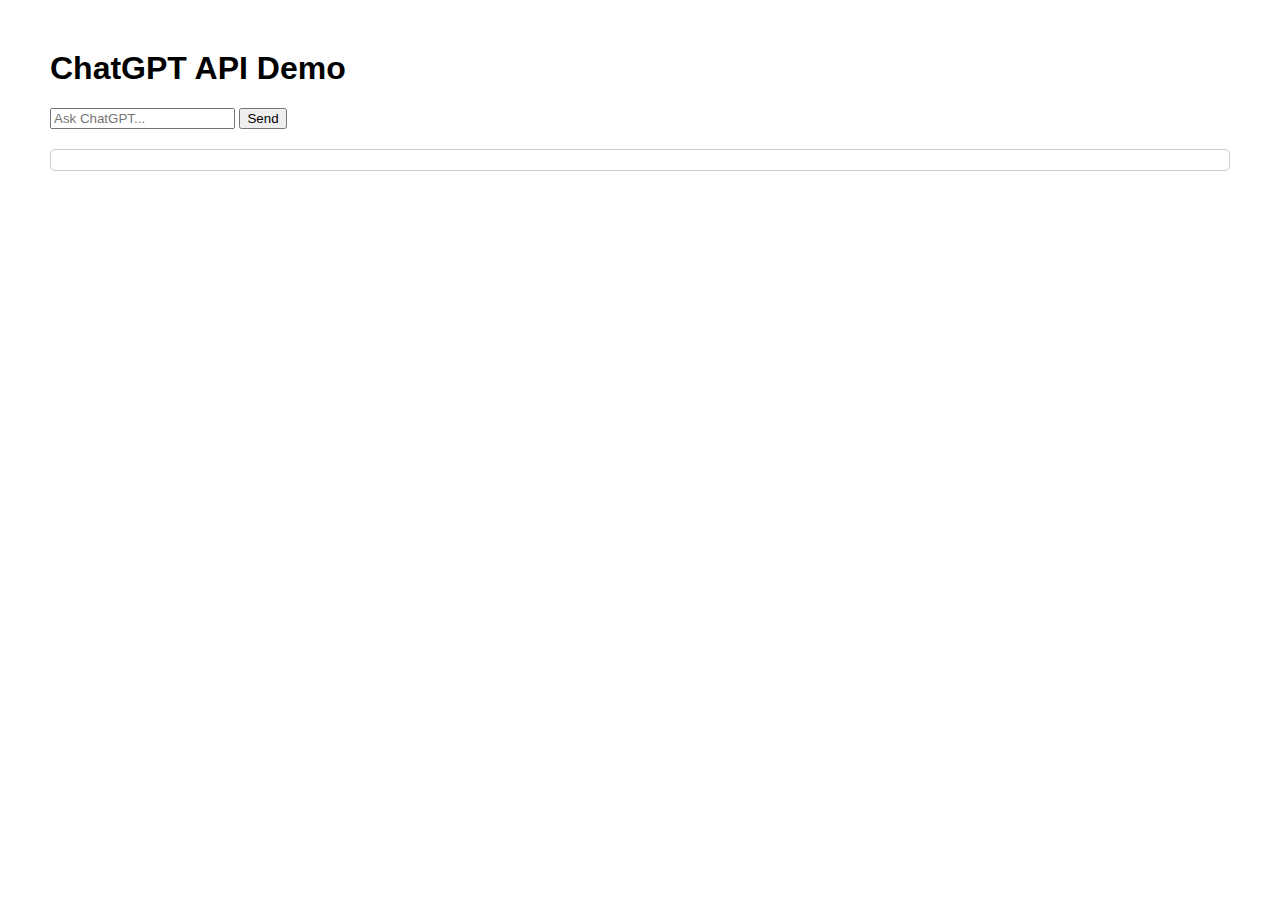
<file: index.html>
<!DOCTYPE html>
<html lang="en">
<head>
    <meta charset="UTF-8">
    <meta name="viewport" content="width=device-width, initial-scale=1.0">
    <title>GPT API Demo</title>
    <style>
        body {
            font-family: Arial, sans-serif;
            margin: 50px;
        }
        #response {
            margin-top: 20px;
            padding: 10px;
            border: 1px solid #ccc;
            border-radius: 5px;
        }
    </style>
</head>
<body>
    <h1>ChatGPT API Demo</h1>
    <input type="text" id="userInput" placeholder="Ask ChatGPT..." />
    <button onclick="getResponse()">Send</button>
    <div id="response"></div>

    <script src="server.js"></script>
</body>
</html>
</file>
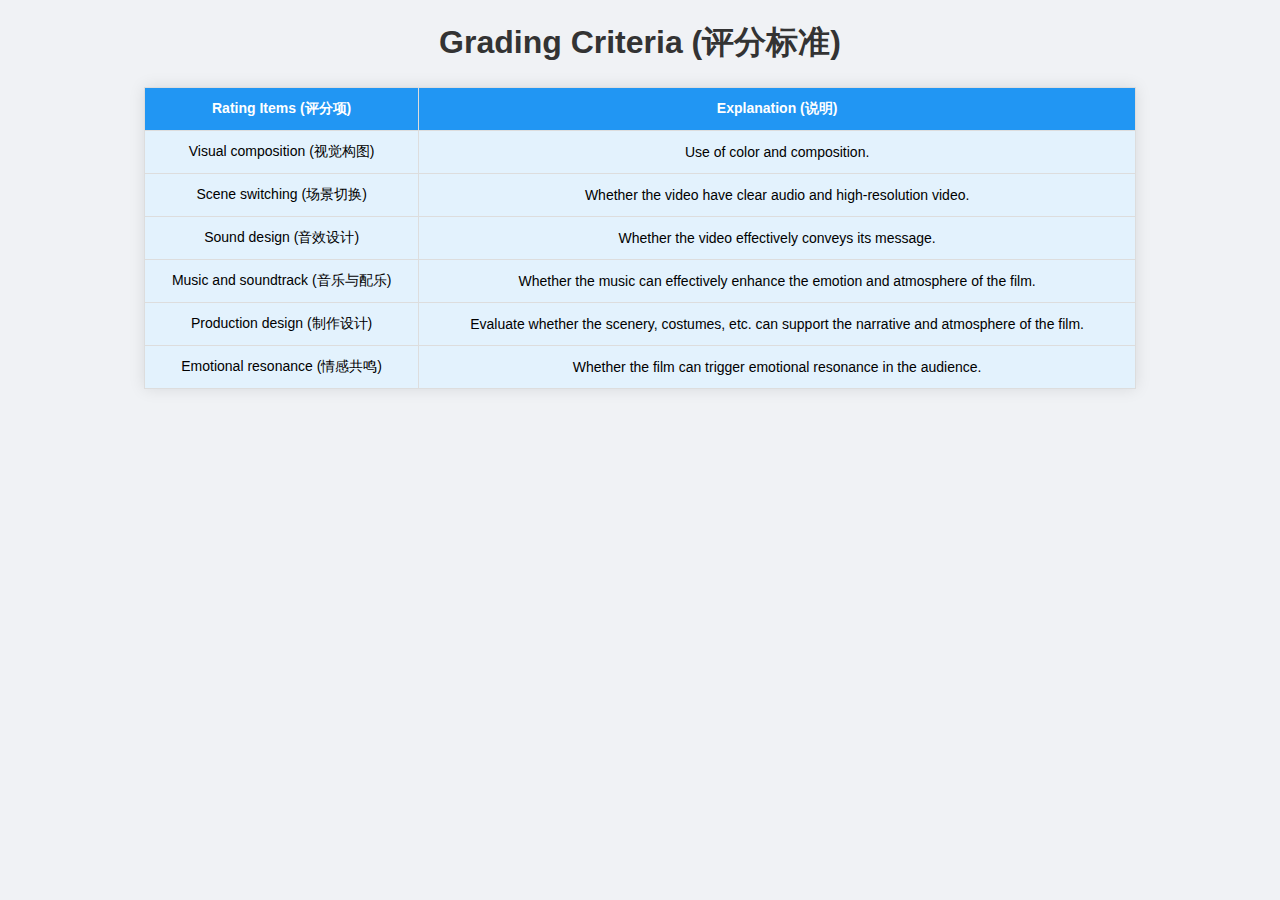
<file: criteria.html>
<!DOCTYPE html>
<html lang="en">
<head>
    <meta charset="UTF-8">
    <meta name="viewport" content="width=device-width, initial-scale=1.0">
    <title>Scoring Criteria</title>
    <style>
        body {
            font-family: 'Arial', sans-serif;
            background-color: #f0f2f5;
            text-align: center;
            margin: 20px;
        }
        h1 {
            color: #333;
        }
        table {
            width: 80%;
            margin: 20px auto;
            border-collapse: collapse;
            box-shadow: 0 0 15px rgba(0, 0, 0, 0.1);
        }
        table, th, td {
            border: 1px solid #ddd;
        }
        th, td {
            padding: 12px;
            text-align: center;
        }
        th {
            background-color: #4caf50;
            color: white;
        }
        td {
            background-color: #f9f9f9;
        }
        .criteria-table {
            font-size: 14px;
            margin-bottom: 40px;
        }
        .criteria-table th {
            background-color: #2196f3;
        }
        .criteria-table td {
            background-color: #e3f2fd;
        }
    </style>
</head>
<body>
    <h1>Grading Criteria (评分标准)</h1>
    <table class="criteria-table">
        <tr>
            <th>Rating Items (评分项)</th>
            <th>Explanation (说明)</th>
        </tr>
        <tr>
            <td>Visual composition (视觉构图)</td>
            <td>Use of color and composition.</td>
        </tr>
        <tr>
            <td>Scene switching (场景切换)</td>
            <td>Whether the video have clear audio and high-resolution video.</td>
        </tr>
        <tr>
            <td>Sound design (音效设计)</td>
            <td>Whether the video effectively conveys its message.</td>
        </tr>
        <tr>
            <td>Music and soundtrack (音乐与配乐)</td>
            <td>Whether the music can effectively enhance the emotion and atmosphere of the film.</td>
        </tr>
        <tr>
            <td>Production design (制作设计)</td>
            <td>Evaluate whether the scenery, costumes, etc. can support the narrative and atmosphere of the film.</td>
        </tr>
        <tr>
            <td>Emotional resonance (情感共鸣)</td>
            <td>Whether the film can trigger emotional resonance in the audience.</td>
        </tr>
    </table>
</body>
</html>
</file>
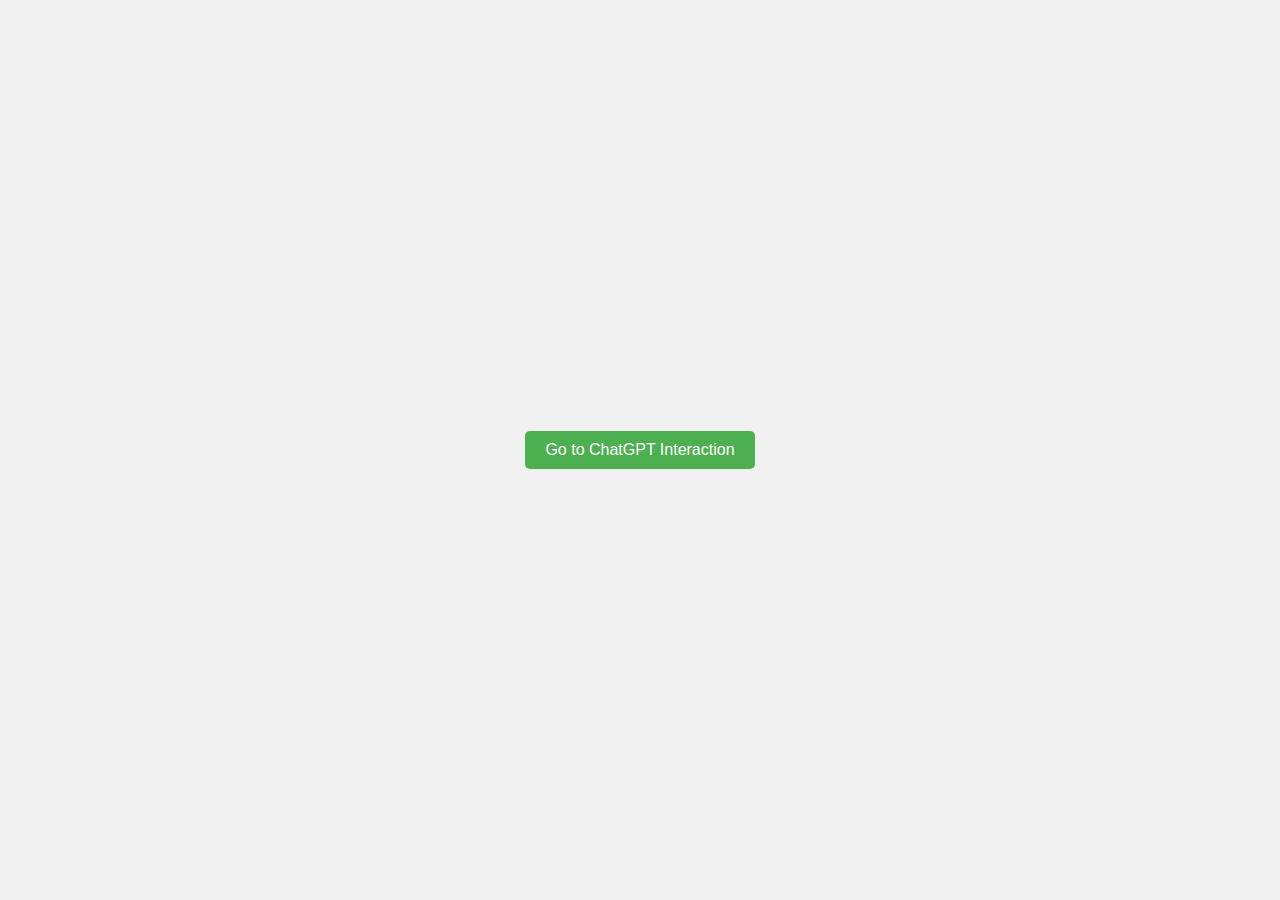
<file: landing.html>
<!DOCTYPE html>
<html lang="en">
<head>
    <meta charset="UTF-8">
    <meta name="viewport" content="width=device-width, initial-scale=1.0">
    <title>Landing Page</title>
    <style>
        body {
            font-family: Arial, sans-serif;
            display: flex;
            justify-content: center;
            align-items: center;
            height: 100vh;
            margin: 0;
            background-color: #f0f0f0;
        }
        #button-container {
            text-align: center;
        }
        #navigate-button {
            padding: 10px 20px;
            font-size: 16px;
            background-color: #4CAF50;
            color: white;
            border: none;
            border-radius: 5px;
            cursor: pointer;
        }
        #navigate-button:hover {
            background-color: #45a049;
        }
    </style>
</head>
<body>
    <div id="button-container">
        <button id="navigate-button">Go to ChatGPT Interaction</button>
    </div>

    <script>
        document.getElementById('navigate-button').addEventListener('click', function() {
            window.location.href = 'index.html';
        });
    </script>
</body>
</html>
</file>
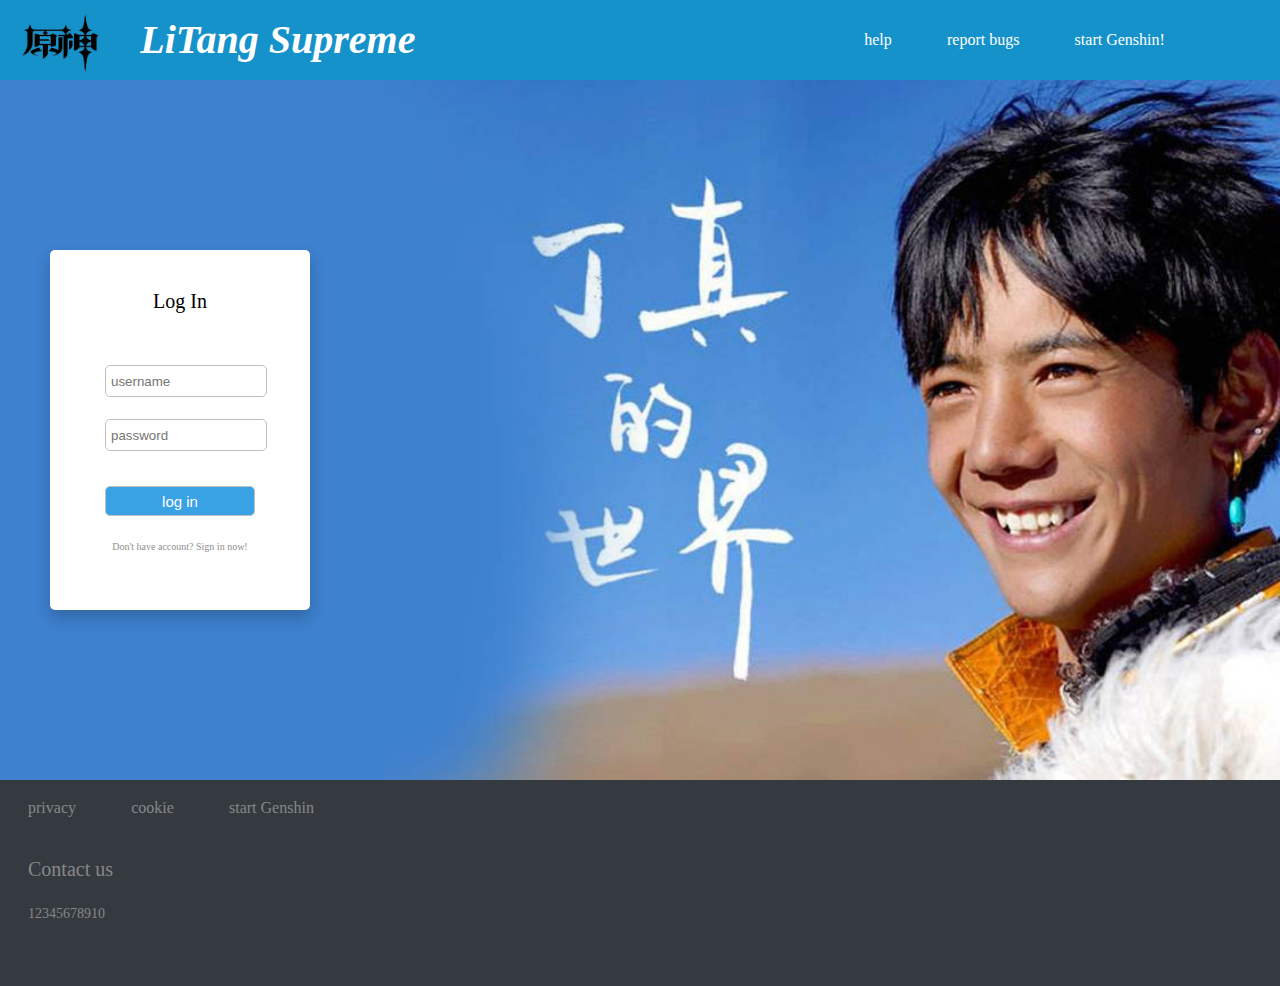
<file: log-in-page.html>
<!DOCTYPE html>
<html lang="en">
<head>
    <meta charset="UTF-8">
    <meta name="viewport" content="width=device-width, initial-scale=1.0">
    <title>Document</title>
    <link rel="stylesheet" href="./css/log-in.css">
</head>
<body>
    <header>
        <img src="image/GenshinLogo.png" alt="yuansheng">
        <h1><i>LiTang Supreme</i></h1>
        <nav>
            <ul>
                <li><a href="#">help</a></li>
                <li><a href="#">report bugs</a></li>
                <li><a href="#">start Genshin!</a></li>
            </ul>
        </nav>
    </header>
    <main>
        <section>
            <div class = "main-page">
                <div id = "log-in">
                    <p>Log In</p>
                    <form action="#">
                        <input type="text" placeholder="username">
                        <br><br>
                        <input type="text" placeholder="password">
                        <br><br>
                        <button type = "submit">log in</button>
                    </form>
                    <a href="#">Don't have account? Sign in now!</a>
                </div>
            </div>
        </section>
    </main>
    <footer>
        <ul>
            <li>
                <a href="#">privacy</a>
            </li>
            <li>
                <a href="#">cookie</a>
            </li>
            <li>
                <a href="#">start Genshin</a>
            </li>
        </ul>
        <p class = "key">Contact us</p>
        <p class = "item">12345678910</p>
    </footer>
</body>
</html>
</file>
<file: css/log-in.css>
*{
    padding: 0;
    margin: 0;
}
header{
    background-color:#1692cb;
    height: 80px;
    width: 100%;
}
header h1{
    color: white;
    font-size: 40px;
    display: inline;
    top: 0;
    line-height: 80px;
    margin-left: 20px;
    position: absolute;
}
header img{
    height: 75px;
}
header ul{
    position: absolute;
    right: 5vw;
    top: 0;
    line-height: 80px;
}
header li{
    display: inline;
    margin-right: 4vw;
}
header li a{
    color: white;
    text-decoration: none;
}
header a:hover{
    text-decoration: underline;
}
main section .main-page{
    background-image: url(../image/dingzheng.png);
    background-size: cover;
    background-repeat: no-repeat;
    height: 700px;
    display: flex;
    align-items: center;
}
main section .main-page #log-in{
    height: 300px;
    width: 200px;
    margin-left: 50px;
    background-color: white;
    border: 0 whitesmoke;
    border-radius: 5px;
    box-shadow: 0 8px 16px rgba(0, 0, 0, 0.2);
    padding: 30px;
    display: flex;
    flex-direction: column;
    align-items: center;
    justify-items: center;
}
main section .main-page #log-in input{
    background-color: transparent;
    border: 1px #bfbfbf solid;
    border-radius: 5px;
    margin: 2px;
    margin-left: 15px;
    width: 150px;
    height: 20px;
    padding: 5px;
}
main section .main-page #log-in button{
    background-color: #39a2e5;
    border: 1px #bfbfbf solid;
    border-radius: 5px;
    font-size: 15px;
    color: white;
    margin: 15px;
    width: 150px;
    height: 30px;
    cursor: pointer;
}
main section .main-page #log-in p{
    font-size: 20px;
    margin: 10px;
    margin-bottom: 50px;
}
main section .main-page #log-in a{
    font-size: 10px;
    margin: 10px;
    text-decoration: none;
    color: #8e8e8e;
}
main section .main-page #log-in a:hover{
    text-decoration: underline;
}
footer{
    background-color: #353a41;
    height: 200px;
    border: #353a41 solid;
}
footer .key{
    color: #878787;
    font-size: 20px;
    margin: 25px;
}
footer .item{
    color: #878787;
    font-size: 14px;
    margin: 25px;
}
footer ul{
    margin-left: 25px;
    line-height: 50px;
}
footer li{
    display: inline;
    margin-right: 4vw;
}
footer li a{
    color: #878787;
    text-decoration: none;
}
</file>
